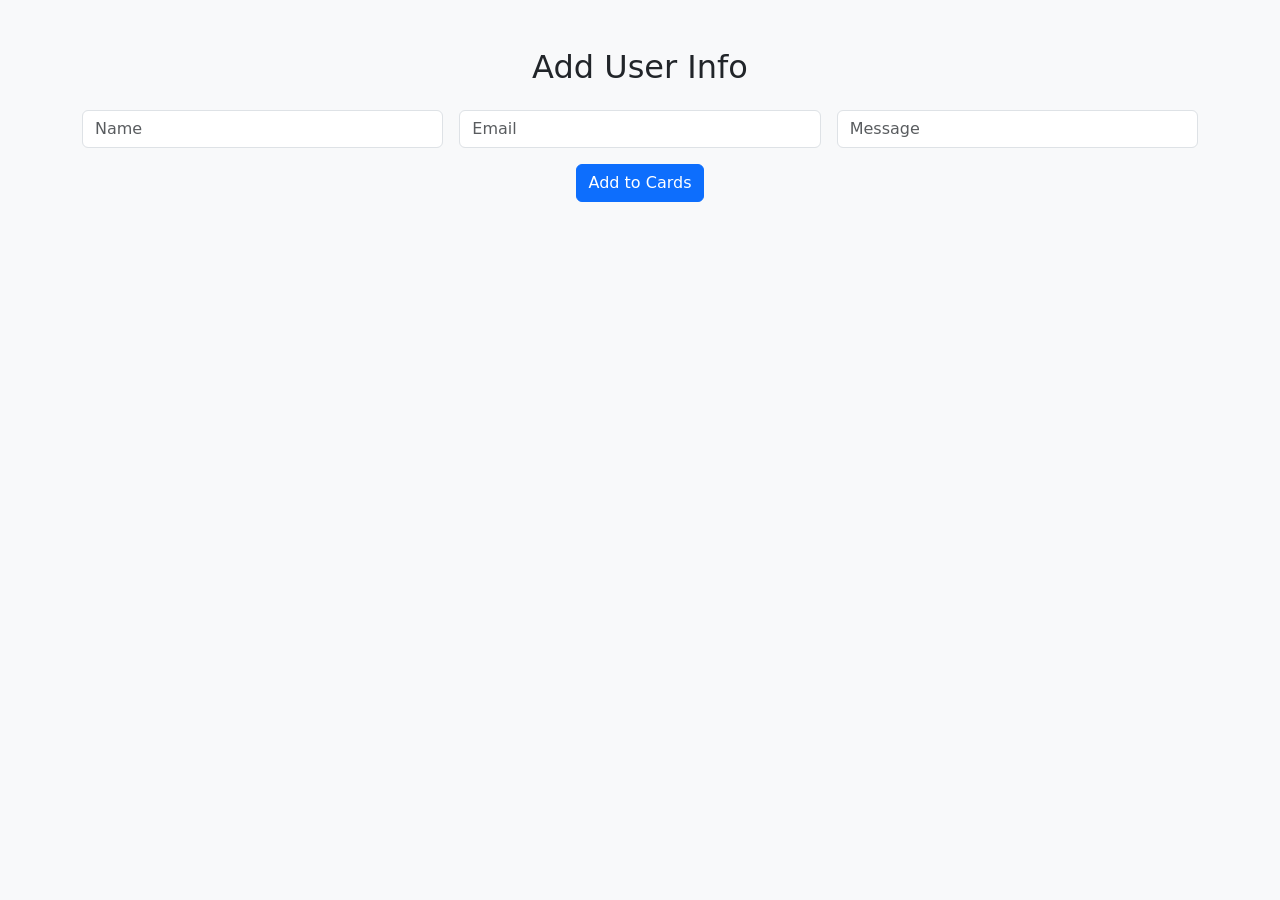
<file: index.html>
<!DOCTYPE html>
<html lang="en">
<head>
    <meta charset="UTF-8">
    <title>Bootstrap Cards with Data Insertion</title>
    <link href="https://cdn.jsdelivr.net/npm/bootstrap@5.3.8/dist/css/bootstrap.min.css" rel="stylesheet">
    <style>
        body{
            background-color:#f8f9fa;
        }
        .card-container{
            display:flex;
            flex-wrap:wrap;
            gap:20px;
        }
    </style>
</head>
<body>
    <div class="container py-5">
        <h2 class="text-center mb-4">Add User Info</h2>

        <form id="dataForm" class="row g-3 mb-5">
            <div class="col-md-4">
                <input type="text" id="name" class="form-control" placeholder="Name" required>
            </div>
            <div class="col-md-4">
                <input type="text" id="email" class="form-control" placeholder="Email" required>
            </div>
            <div class="col-md-4">
                <input type="text" id="message" class="form-control" placeholder="Message" required>
            </div>
            <div class="col-12 text-center">
                <button type="submit" class="btn btn-primary">Add to Cards</button>
            </div>
        </form>

        <div id="cardContainer" class="card-container justify-content-center"></div>
    </div>

    <script>
        document.getElementById('dataForm').addEventListener('submit', function(e){
            e.preventDefault();

            const name = document.getElementById('name').value.trim();
            const email = document.getElementById('email').value.trim();
            const message = document.getElementById('message').value.trim();

            if(name && email && message){
                const cardHTML = `
                <div class="card shadow" style="width:18rem;">
                    <div class="card-body">
                        <h5 class="card-title">${name}</h5>
                        <h6 class="card-subtitle mb-2 text-muted">${email}</h6>
                        <p class="card-text">${message}</p>
                    </div>
                </div>
                `;

                document.getElementById('cardContainer')
                        .insertAdjacentHTML('beforeend', cardHTML);

                document.getElementById('dataForm').reset();
            }
        });
    </script>

    <script src="https://cdn.jsdelivr.net/npm/bootstrap@5.3.8/dist/js/bootstrap.bundle.min.js"></script>
</body>
</html>
</file>
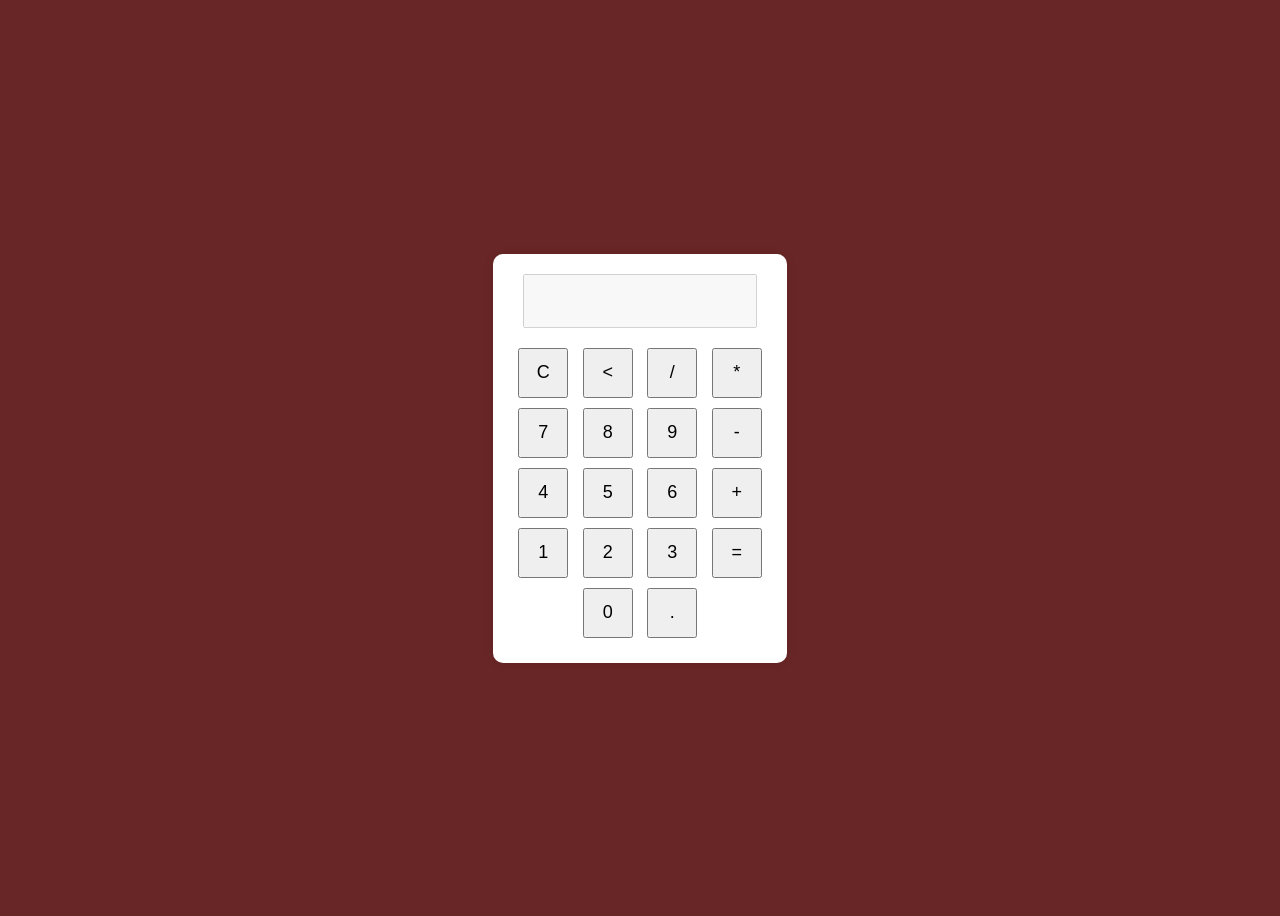
<file: Calculator/index.html>
<!DOCTYPE html>
<html lang="en">
<head>
    <meta charset="UTF-8">
    <meta name="viewport" content="width=>, initial-scale=1.0">
    <title>Simple Calculator</title>
    <style>
        body {
            font-family:sans-serif;
            background: #692626;
            display: flex;
            justify-content: center;
            align-items: center;
            height: 100vh;
        }
        .calculator {
            background: white;
            padding:20px;
            border-radius: 10px;
            box-shadow: 0 0 10px rgba(0,0,0,0.1);
            text-align: center; 
           }
    #display {
        width: 220px;
        height: 40px;
        font-size: 18px;
        text-align: right;
        margin-bottom: 15px;
        padding:5px;
        }
        .btn {
            width: 50px;
            height: 50px;
            font-size: 18px;
            margin:5px;
            cursor:pointer;
        }
  </style>
</head>
<body>
    <div>
        <div class="calculator">
        <input type="text" id="display" disabled>
    
    <div class="btn-row">
        <button class="btn" onclick="clearDisplay()">C</button>
        <button class="btn"  onclick="backspace()">&lt</button>
        <button class="btn" onclick="append('/')">/</button>
        <button class="btn" onclick="append('*')">*</button>
    </div>
    <div class="btn-row">
        <button class="btn" onclick="append('7')">7</button>
        <button class="btn" onclick="append('8')">8</button>
        <button class="btn" onclick="append('9')">9</button>
        <button class="btn" onclick="append('-')">-</button>
    </div>
    <div class="btn-row">
        <button class="btn" onclick="append('4')">4</button>
        <button class="btn" onclick="append('5')">5</button>
        <button class="btn" onclick="append('6')">6</button>
        <button class="btn" onclick="append('+')">+</button>
    </div>
<div class="btn-row">
        <button class="btn" onclick="append('1')">1</button>
        <button class="btn" onclick="append('2')">2</button>
        <button class="btn" onclick="append('3')">3</button>
        <button class="btn" onclick="calculate()">=</button>
    </div>
    <button class="btn" onclick="append('0')">0</button>
    <button class="btn" onclick="append('.')">.</button>
    </div>
    </div>
    <script>
        const display =  document.getElementById("display");
        function append(value) {
            display.value+= value;
        }
        function clearDisplay(){
            display.value="";
        }
        function backspace() {
            display.value=display.value.slice(0,-1);
        }
        function calculate() {
            try {
                display.value = eval(display.value);
            }catch{
                display.value="Error";

            }
        }
        document.addEventListener("keydown",function(e) {
            const key = e.key;
            if(!isNaN(key)||"+-*/.".includes(key)) {
                append(key);
            }
            else if (key==="Enter") {
                calculate();
            }else if(key==="Backspace") {
                backspace();
            }else if (key ==="Escape"){
                clearDisplay();

            }
        
        })
    </script>
</body>
</html>
</file>
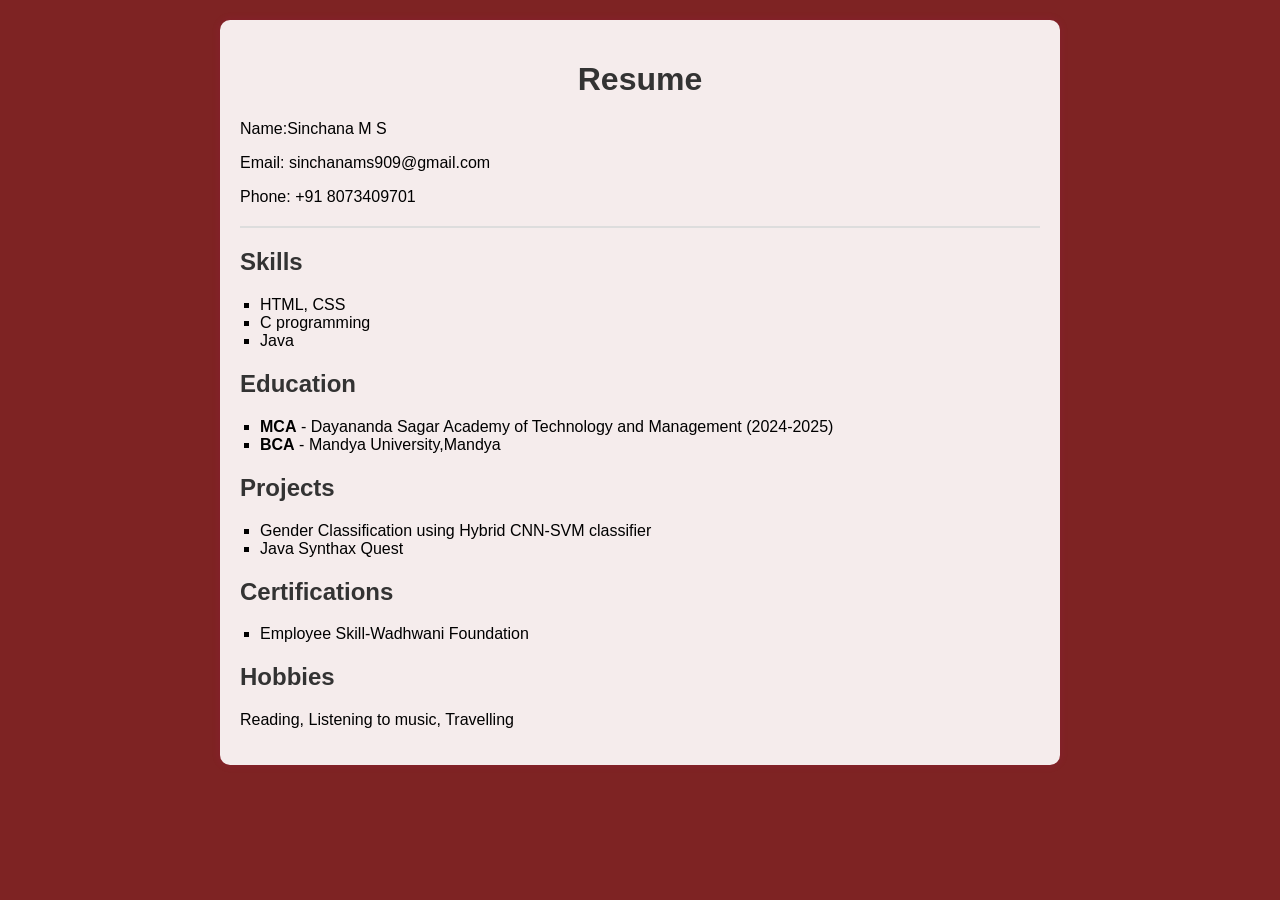
<file: ProgramH1/index.html>
<!DOCTYPE html>
<html lang="en">
<head>
    <meta charset="UTF-8">
    <meta name="viewport" content="width=device-width, initial-scale=1.0">
    <title>My Resume</title>

    <style>
        body {
            font-family: Arial, sans-serif;
            margin: 20px;
            background-color: #7e2323;
        }

        .resume {
            background-color: #f5ecec;
            padding: 20px;
            border-radius: 10px;
            max-width: 800px;
            margin: auto;
            box-shadow: 0 0 10px rgba(224, 13, 161, 0.1);
        }

        h1, h2 {
            color: #333;
        }
h1{
    text-align:center;
}
        .contact-info,
        .skills,
        .education,
        .projects,
        .certifications,
        .other {
            margin-bottom: 20px;
        }

        ul {
            list-style-type: square;
            padding-left: 20px;
        }

        hr {
            border: 1px solid #ddd;
        }
    </style>
</head>
<body>

    <div class="resume">
        <h1> Resume</h1>
        
        <div class="contact-info">
            <p>Name:Sinchana M S</p>
            <p>Email: sinchanams909@gmail.com</p>
            <p>Phone: +91 8073409701</p>
        </div>

        <hr>

        <div class="skills">
            <h2>Skills</h2>
            <ul>
                <li>HTML, CSS</li>
                <li>C programming</li>
                <li>Java</li>
            </ul>
        </div>

        <div class="education">
            <h2>Education</h2>
            <ul>
                <li><strong>MCA</strong> - Dayananda Sagar Academy of Technology and Management (2024-2025)</li>
                <li><strong>BCA</strong> - Mandya University,Mandya</li>
            </ul>
        </div>

        <div class="projects">
            <h2>Projects</h2>
            <ul>
                <li>Gender Classification using Hybrid CNN-SVM classifier</li>
                <li>Java Synthax Quest</li>
            </ul>
        </div>

        <div class="certifications">
            <h2>Certifications</h2>
            <ul>
                <li>Employee Skill-Wadhwani Foundation</li>
                
            </ul>
        </div>

        <div class="Hobbies">
            <h2>Hobbies</h2>
            <p> Reading, Listening to music, Travelling</p>
            
        </div>
    </div>

</body>
</html>
</file>
